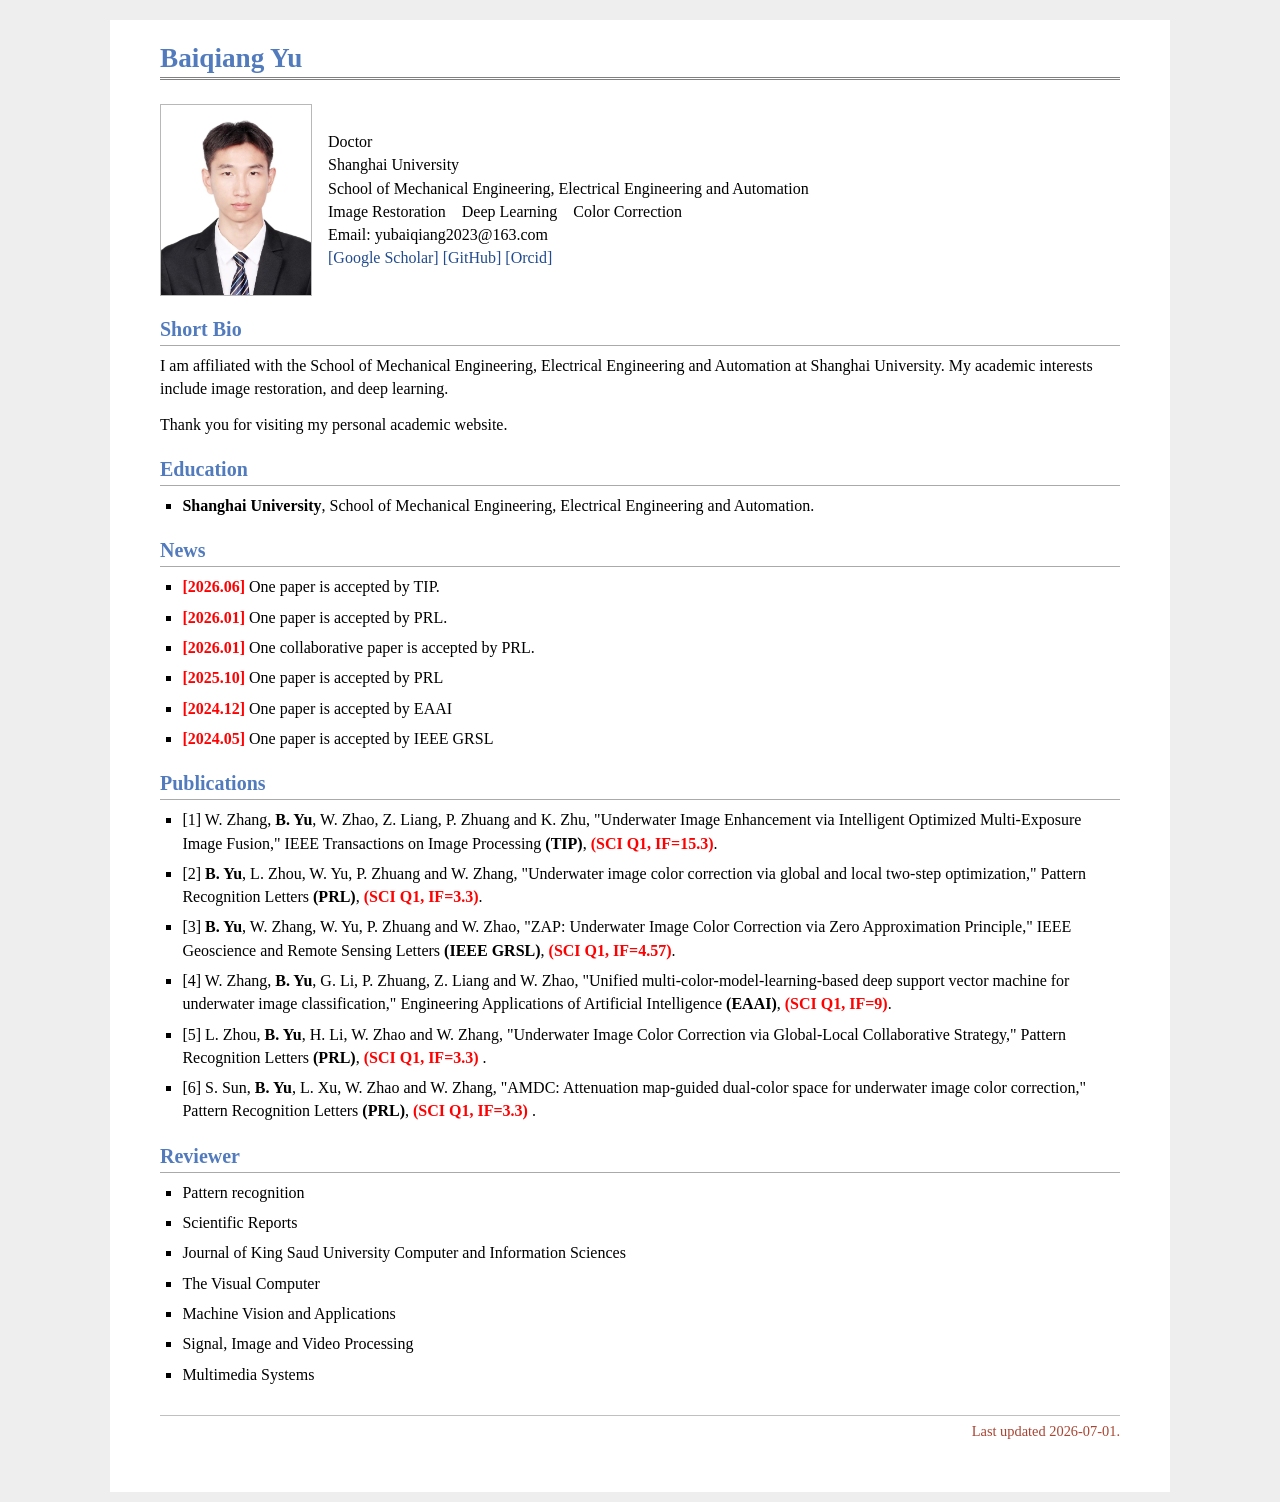
<file: index.html>
<!DOCTYPE html>
<html lang="en">
<head>
  <meta charset="utf-8">
  <meta name="viewport" content="width=device-width, initial-scale=1">
  <title>Baiqiang Yu</title>
  <meta name="description" content="Baiqiang Yu, Shanghai University. Personal academic homepage, publications, research interests, and contact information.">
  <meta name="keywords" content="Baiqiang Yu, Baiqiang Yu Shanghai University, Yu Baiqiang, image restoration, deep learning, color correction, underwater image enhancement">
  <meta name="author" content="Baiqiang Yu">
  <link rel="canonical" href="https://yubaiqiang.github.io/">
  <link rel="stylesheet" href="jemdoc.css">
</head>
<body>
  <main id="layout-content">
    <div id="toptitle">
      <h1>Baiqiang Yu</h1>
    </div>

    <section class="profile">
      <img src="photo.jpg" alt="Baiqiang Yu" class="avatar-img">
      <div class="profile-info">
        <p>
          Doctor<br>
          Shanghai University<br>
          School of Mechanical Engineering, Electrical Engineering and Automation<br>
		  Image Restoration&nbsp;&nbsp;&nbsp;&nbsp;Deep Learning&nbsp;&nbsp;&nbsp;&nbsp;Color Correction<br>
          Email: yubaiqiang2023@163.com<br>
          <a href="https://scholar.google.com/citations?user=kiiuGMAAAAAJ&hl=zh-CN">[Google Scholar]</a>
          <a href="https://github.com/yubaiqiang">[GitHub]</a>
          <a href="https://orcid.org/my-orcid?orcid=0009-0003-6400-6997">[Orcid]</a>
        </p>
      </div>
    </section>

    <h2>Short Bio</h2>
    <p>
      I am affiliated with the School of Mechanical Engineering, Electrical Engineering and
      Automation at Shanghai University. My academic interests include image restoration, and deep learning.
    </p>
    <p>
      Thank you for visiting my personal academic website.
    </p>

    <h2>Education</h2>
    <ul>
      <li>
        <strong>Shanghai University</strong>, School of Mechanical Engineering, Electrical
        Engineering and Automation.
      </li>
    </ul>

    <h2>News</h2>
    <ul>
      <li><span class="news-date">[2026.06]</span> One paper is accepted by TIP.</li>
      <li><span class="news-date">[2026.01]</span> One paper is accepted by PRL.</li>
      <li><span class="news-date">[2026.01]</span> One collaborative paper is accepted by PRL.</li>
      <li><span class="news-date">[2025.10]</span> One paper is accepted by PRL</li>
      <li><span class="news-date">[2024.12]</span> One paper is accepted by EAAI</li>
      <li><span class="news-date">[2024.05]</span> One paper is accepted by IEEE GRSL</li>
    </ul>

    <h2>Publications</h2>
    <ul>
      <li>[1] W. Zhang, <b>B. Yu</b>, W. Zhao, Z. Liang, P. Zhuang and K. Zhu, "Underwater Image Enhancement via                      		 Intelligent Optimized Multi-Exposure Image Fusion," IEEE Transactions on Image Processing <b>(TIP)</b>,
  		<font color="red"><b>(SCI Q1, IF=15.3)</b></font>.
      </li>
       <li>[2] <b>B. Yu</b>, L. Zhou, W. Yu, P. Zhuang and W. Zhang, "Underwater image color correction via 			global and local two-step optimization," Pattern Recognition Letters <b>(PRL)</b>,
  		<font color="red"><b>(SCI Q1, IF=3.3)</b></font>.
      </li>
       <li>[3] <b>B. Yu</b>, W. Zhang, W. Yu, P. Zhuang and W. Zhao, "ZAP: Underwater Image Color Correction via Zero 			  Approximation Principle," IEEE Geoscience and Remote Sensing Letters <b>(IEEE GRSL)</b>,
  		<font color="red"><b>(SCI Q1, IF=4.57)</b></font>.
      </li>
      <li>[4] W. Zhang, <b>B. Yu</b>, G. Li, P. Zhuang, Z. Liang and W. Zhao, "Unified multi-color-model-learning-based 	deep support vector machine for underwater image classification," Engineering Applications of Artificial Intelligence 	<b>(EAAI)</b>, <font color="red"><b>(SCI Q1, IF=9)</b></font>.
      </li>
      <li>[5] L. Zhou, <b>B. Yu</b>, H. Li, W. Zhao and W. Zhang, "Underwater Image Color Correction via Global-Local 			Collaborative Strategy," Pattern Recognition Letters <b>(PRL)</b>, <font color="red"><b>(SCI Q1, IF=3.3)   </b></font>.
      </li>
       <li>[6] S. Sun, <b>B. Yu</b>, L. Xu, W. Zhao and W. Zhang, "AMDC: Attenuation map-guided dual-color space for 	underwater image color correction," Pattern Recognition Letters <b>(PRL)</b>, <font color="red"><b>(SCI Q1, 
	IF=3.3)   </b></font>.
      </li>
    </ul>

    <h2>Reviewer</h2>
    <ul>
      <li>
        Pattern recognition
      </li>
      <li>
        Scientific Reports
      </li>
       <li>
        Journal of King Saud University Computer and Information Sciences
      </li>
	<li>
        The Visual Computer
      </li>
	<li>
        Machine Vision and Applications
      </li>
	<li>
        Signal, Image and Video Processing
      </li>
       <li>
        Multimedia Systems
      </li>
    </ul>

    <footer id="footer">
      <div id="footer-text">Last updated 2026-07-01.</div>
    </footer>
  </main>
</body>
</html>
</file>
<file: jemdoc.css>
html {
  background-color: #eeeeee;
}

body {
  max-width: 960px;
  min-width: 320px;
  margin: 20px auto 10px;
  padding: 10px 50px 50px;
  color: #000000;
  background-color: #ffffff;
  font-family: Georgia, "Times New Roman", "Microsoft YaHei", serif;
  line-height: 1.45;
}

#layout-content {
  background: #ffffff;
  text-align: left;
}

#toptitle {
  margin-bottom: 1.5em;
  padding-bottom: 0.2em;
  border-bottom: 3px double #808080;
}

h1,
h2 {
  color: #527bbd;
  line-height: 1.1;
}

h1 {
  margin: 0.5em 0 0;
  padding: 0;
  border-bottom: none;
  font-size: 1.7rem;
}

h2 {
  margin-top: 1.1em;
  margin-bottom: 0.4em;
  padding-bottom: 0.25em;
  border-bottom: 1px solid #aaaaaa;
  font-size: 1.25rem;
}

p {
  margin-top: 0;
  margin-bottom: 0.8em;
}

a {
  color: #224b8d;
  text-decoration: none;
}

a:hover {
  border-bottom: 1px dotted #808080;
}

ul {
  margin-top: 0.2em;
  margin-bottom: 0.8em;
  padding-left: 1.4em;
  list-style-type: square;
}

li {
  margin-bottom: 0.45em;
}

.profile {
  display: grid;
  grid-template-columns: 150px minmax(0, 1fr);
  gap: 18px;
  align-items: center;
}

.avatar {
  display: grid;
  width: 150px;
  height: 190px;
  place-items: center;
  border: 1px solid #b8b8b8;
  background: #f7f7f7;
  color: #666666;
  font-size: 0.95rem;
}

.profile-info p {
  margin: 0;
}

#footer {
  margin-top: 2em;
  padding-top: 0.4em;
  border-top: 1px solid #c0c0c0;
  color: #a84532;
  font-size: 0.9rem;
}

#footer-text {
  text-align: right;
}

@media (max-width: 680px) {
  body {
    margin-top: 0;
    padding: 18px;
  }

  .profile {
    grid-template-columns: 1fr;
  }

  .avatar {
    width: 130px;
    height: 164px;
  }
}

.news-date {
  color: red;
  font-weight: bold;
}
.avatar-img {
  width: 150px;
  height: 190px;
  object-fit: cover;
  border: 1px solid #b8b8b8;
}
</file>
